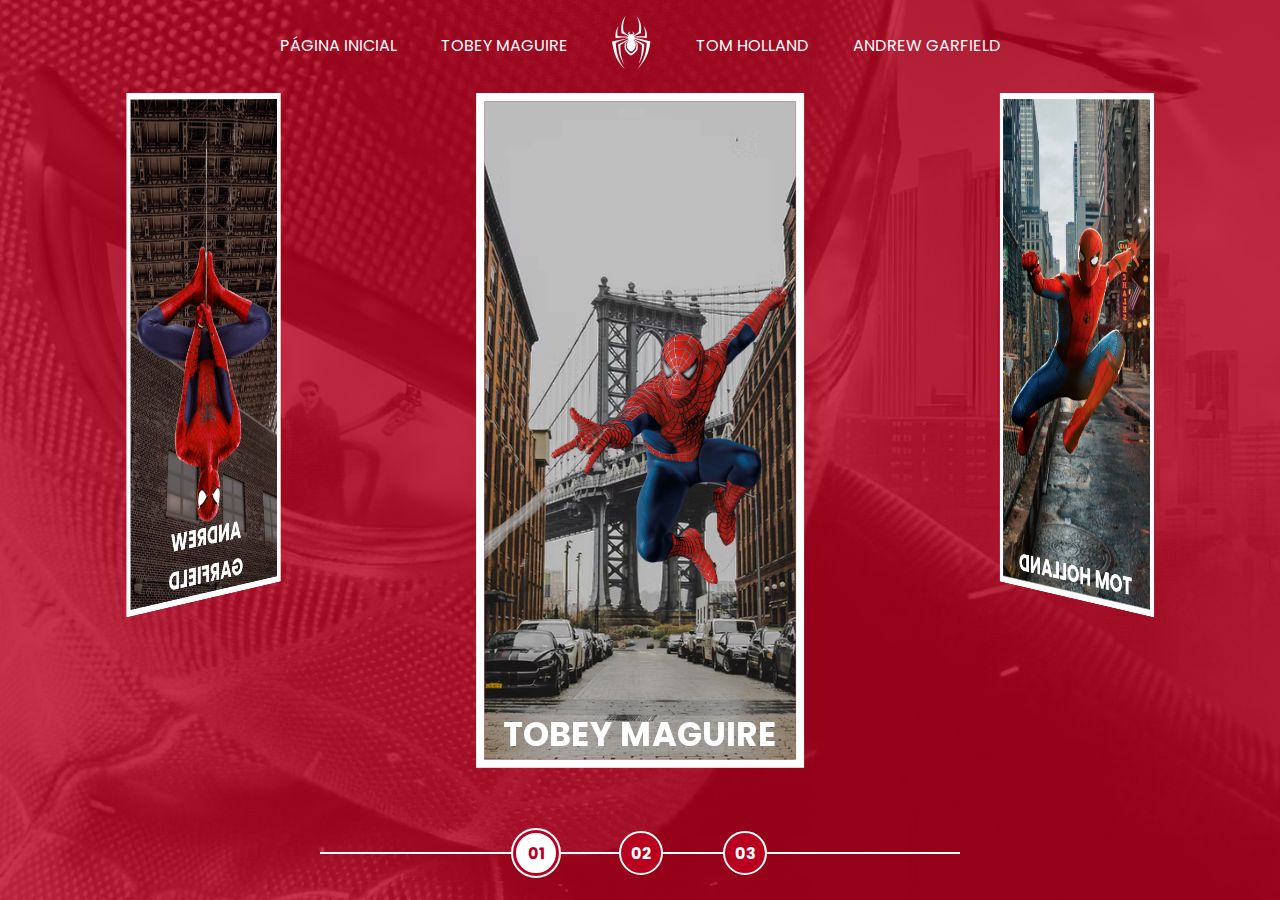
<file: index.html>
<!DOCTYPE html>
<html lang="en">

<head>
    <meta charset="UTF-8">
    <meta name="viewport" content="width=device-width, initial-scale=1.0">

    <link rel="stylesheet" href="./assets/css/home-page-styles.css">

    <title>Multiverso Spider-Man</title>
</head>

<body>
    <nav class="s-menu">
        <ul>
            <li class="s-menu__item">
                <a href="./">Página Inicial</a>
            </li>
            <li class="s-menu__item">
                <a href="./pages/tobey-maguire/spiderman1.html">Tobey Maguire</a>
            </li>
            <li class="s-menu__icon s-menu__item">
                <img src="./assets/images/icons/spider.svg" alt="Spider Icon">
            </li>
            <li class="s-menu__item">
                <a href="#">Tom Holland</a>
            </li>
            <li class="s-menu__item">
                <a href="#">Andrew Garfield</a>
            </li>
        </ul>
    </nav>
    <div class="s-container">
        <div class="s-cards-carousel" style="transform: translateZ(-40vw) rotateY(0deg);">
            <a href="./pages/tobey-maguire/spiderman1.html" class="s-card" id="spider-man-01">
                <img class="
                s-card__background" src="./assets/images/pic-sm-bg-01.jpg" alt="">
                <img class="s-card__image" src="./assets/images/spider-man-01.png" alt="Tobey Maguire">
                <h2 class="s-card__title">Tobey Maguire</h2>
            </a>
            <a href="#" class="s-card" id="spider-man-02">
                <img class="
                s-card__background" src="./assets/images/pic-sm-bg-02.jpg" alt="">
                <img class="s-card__image" src="./assets/images/spider-man-02.png" alt="Tobey Maguire">
                <h2 class="s-card__title">Tom Holland</h2>
            </a>
            <a href="#" class="s-card" id="spider-man-03">
                <img class="
                s-card__background" src="./assets/images/pic-sm-bg-03.jpg" alt="">
                <img class="s-card__image" src="./assets/images/spider-man-03.png" alt="Tobey Maguire">
                <h2 class="s-card__title">Andrew Garfield</h2>
            </a>
        </div>
    </div>

    <div class="s-controller">
        <div id="1" onclick="selectCarouselItem(this)" class="s-controller__button s-controller__button--active">
            01
        </div>
        <div id="2" onclick="selectCarouselItem(this)" class="s-controller__button">
            02
        </div>
        <div id="3" onclick="selectCarouselItem(this)" class="s-controller__button">
            03
        </div>
        <div class="s-controller__line"></div>
    </div>

    <script src="./assets/scripts/index.js" defer></script>
</body>

</html>
</file>
<file: assets/css/home-page-styles.css>
@import url('../css/reset.css');
@import url('../css/global.css');

body {
    background-color: var(--primary-color);
}

body::before {
    content: "";
    background-image: url('../../assets/images/spider-man-background.jpg');
    background-repeat: no-repeat;
    background-position: center;
    background-size: cover;
    width: 100%;
    height: 100%;
    position: absolute;
    opacity: 0.2;
    transition: background-image 1s ease-in-out, opacity 1s ease-in-out;
}

.s-menu {
    padding: 1rem 0;
    width: 100%;
    text-align: center;
    position: relative;
}

.s-menu__item {
    display: inline-block;
    text-transform: uppercase;
    margin: 0 1.25rem;
}

.s-menu__icon {
    width: 2.5rem;
    vertical-align: middle;
}

.s-container {
    position: relative;
    display: flex;
    align-items: center;
    justify-content: space-evenly;
    perspective: 3000px;
}

.s-card {
    border: 0.5rem solid #FFF;
    width: 100%;
    height: 70vh;
    position: absolute;
    transition: filter .5s ease-in-out;
}

.s-card:nth-child(1) {
    transform: rotateY(0deg) translateZ(50vw);
}

.s-card:nth-child(2) {
    transform: rotateY(120deg) translateZ(50vw);
}

.s-card:nth-child(3) {
    transform: rotateY(240deg) translateZ(50vw);
}

.s-card__background {
    width: 100%;
    height: 100%;
    object-fit: cover;
    position: absolute;
    opacity: 1;
    transition: opacity 1s ease-in-out;
}

.s-card__image {
    width: 100%;
    height: 100%;
    object-fit: contain;
    position: relative;
    transition: 1s ease-in-out;
}

.s-card__title {
    font-size: 2rem;
    text-transform: uppercase;
    text-align: center;
    position: absolute;
    width: 100%;
    bottom: 0;
    transition: bottom 1s ease-in-out;
}

.s-controller {
    position: absolute;
    display: flex;
    justify-content: center;
    align-items: center;
    margin-top: 3rem;
    bottom: 1.5rem;
    width: 100%;
}

.s-controller__button {
    display: flex;
    align-items: center;
    justify-content: center;
    width: 2.5rem;
    height: 2.5rem;
    border: 2px solid #FFF;
    border-radius: 50%;
    background-color: var(--primary-color);
    text-align: center;
    font-size: 1rem;
    font-weight: bold;
    cursor: pointer;
    z-index: 1;
    transition: transform 0.3s ease-in-out;
}

.s-controller__button:hover {
    transform: scale(1.1);
}

.s-controller__button:nth-child(2) {
    margin: 0 3.75rem;
}

.s-controller__button--active {
    background-color: #FFF;
    color: var(--primary-color);
    border: 0.1875rem solid var(--primary-color);
    outline: 0.125rem solid #FFF;
}

.s-controller__line {
    background-color: #FFF;
    width: 50%;
    height: 2px;
    position: absolute;
}

.s-card--hovered .s-card__background {
    cursor: pointer;
    opacity: 0;
}

.s-card--hovered .s-card__image {
    transform: scale(1.4);
    filter: drop-shadow(30px 10px 4px rgba(0, 0, 0, .5));
}

body#spider-man-01-hovered::before {
    background-image: url('../../assets/images/pic-sm-bg-01.jpg');
}

body#spider-man-02-hovered::before {
    background-image: url('../../assets/images/pic-sm-bg-02.jpg');
}

body#spider-man-03-hovered::before {
    background-image: url('../../assets/images/pic-sm-bg-03.jpg');
}

body[id^="spider-man-"]::before {
    opacity: 1;
}

body[id^="spider-man-"] .s-card:not(.s-card--hovered) {
    filter: grayscale(100%);
}

.s-card--hovered .s-card__title {
    bottom: 50%;
}

.s-cards-carousel {
    display: flex;
    justify-content: center;
    width: calc(100vw / 3 - 10%);
    transform-style: preserve-3d;
    transition: transform 0.4s ease-in;
}
</file>
